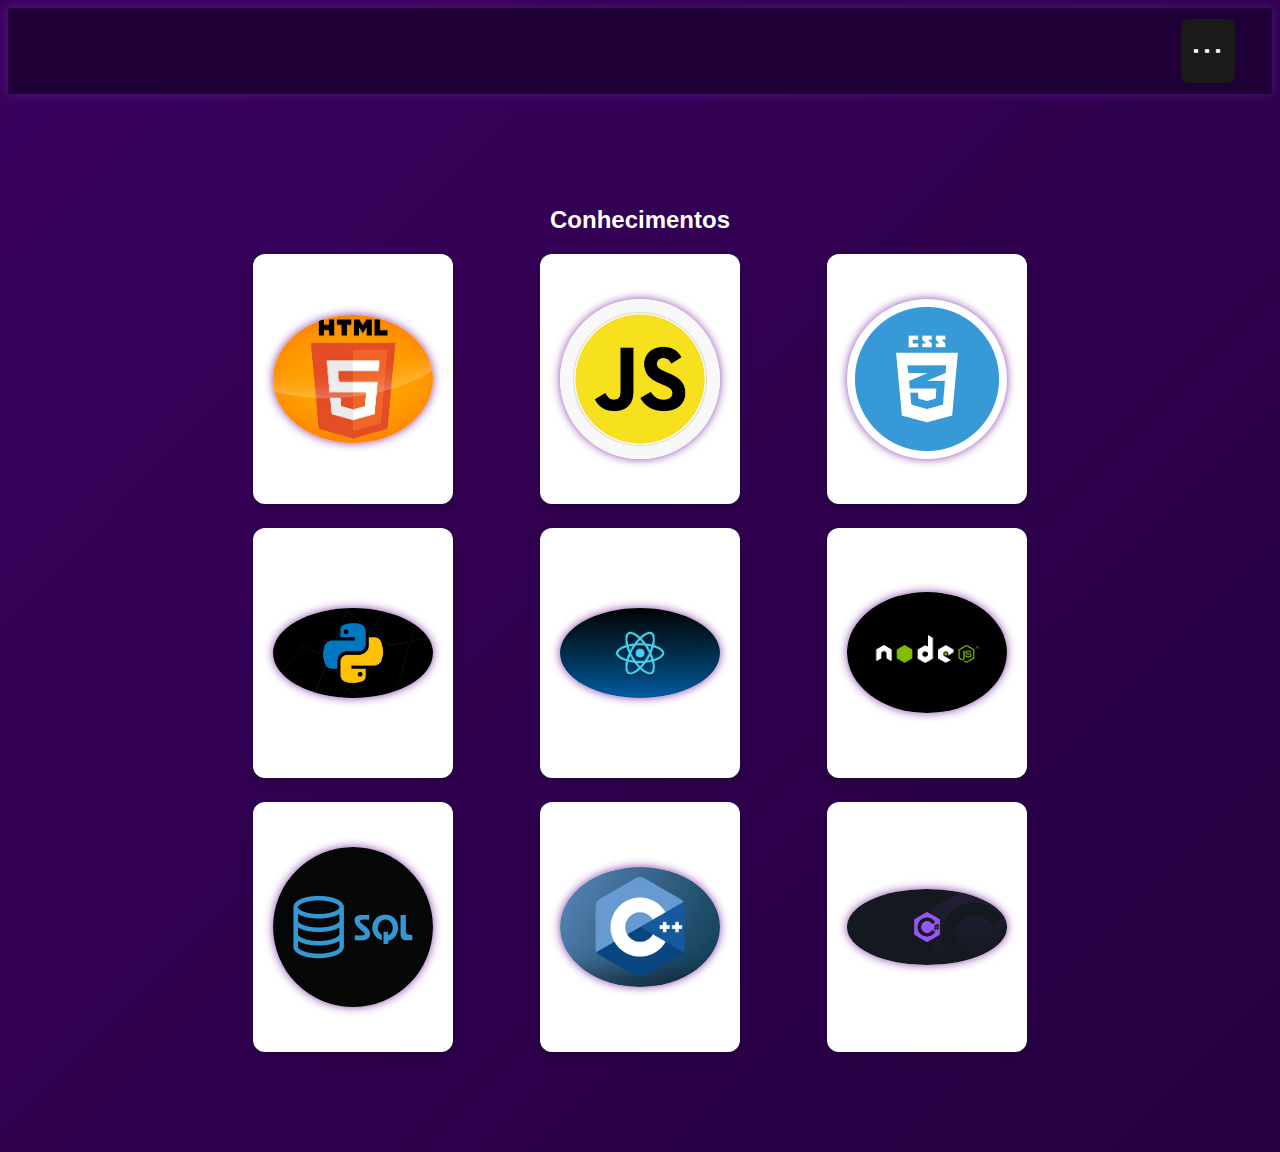
<file: habilidade.html>
<!DOCTYPE html>
<html lang="en">

<head>
    <meta charset="UTF-8">
    <meta name="viewport" content="width=device-width, initial-scale=1.0">
    <title>Habilidades - Matheus Viana</title>
    <link rel="stylesheet" href="styles.css">
</head>

<body>
    <nav class="top-nav">
        <div class="nav-left"></div>
        <div class="nav-right">
            <div class="menu-toggle" id="menu-toggle">⋮</div>
            <div class="dropdown-menu" id="dropdown-menu">
                <a href="index.html">Início</a>
                <a href="habilidade.html" class="active">Habilidades</a>
                <a href="projetos.html">Projetos</a>
                <a href="contato.html">Contato</a>
            </div>
        </div>
    </nav>
    <main class="content">
        <section class="card-section">
            <h2>Conhecimentos</h2>
            <div class="cards-container">
                <div class="card">
                    <div class="card-inner">
                        <div class="card-front">
                            <img src="Imagens/html.jpg" alt="HTML">
                        </div>
                        <div class="card-back">
                            <p>HTML é a linguagem usada para estruturar o conteúdo de páginas web, como títulos, parágrafos e imagens.
                                Exemplo: Usado para criar a estrutura de uma página de blog, com seções e formulários de contato.</p>
                        </div>
                    </div>
                </div>

                <div class="card">
                    <div class="card-inner">
                        <div class="card-front">
                            <img src="Imagens/js.webp" alt="JavaScript">
                        </div>
                        <div class="card-back">
                            <p>JavaScript adiciona interatividade às páginas web, como animações e interações com APIs.
                                Exemplo: Usado em sites de previsão do tempo para atualizar a página com dados em tempo real.</p>
                        </div>
                    </div>
                </div>

                <div class="card">
                    <div class="card-inner">
                        <div class="card-front">
                            <img src="Imagens/css.png" alt="CSS">
                        </div>
                        <div class="card-back">
                            <p>CSS estiliza a aparência das páginas web, definindo cores, fontes e layout.
                                Exemplo: Usado em lojas online para criar um layout atraente e responsivo.</p>
                        </div>
                    </div>
                </div>

                   <div class="card">
                    <div class="card-inner">
                        <div class="card-front">
                            <img src="Imagens/python.png" alt="Python">
                        </div>
                        <div class="card-back">
                            <p>Python é uma linguagem fácil de aprender, ideal para back-end e automação.
                                Exemplo: Usado em sistemas de gestão de estoque para processar dados e gerar relatórios.</p>
                        </div>
                    </div>
                </div>
                   <div class="card">
                    <div class="card-inner">
                        <div class="card-front">
                            <img src="Imagens/react.webp" alt="react">
                        </div>
                        <div class="card-back">
                            <p>React é uma biblioteca JavaScript para criar interfaces de usuário dinâmicas com componentes reutilizáveis.
                                Exemplo: Usado em dashboards de finanças para mostrar gráficos e dados em tempo real.</p>
                        </div>
                    </div>
                </div>
                   <div class="card">
                    <div class="card-inner">
                        <div class="card-front">
                            <img src="Imagens/node.png" alt="node">
                        </div>
                        <div class="card-back">
                            <p>Node.js permite rodar JavaScript no servidor, usado para criar APIs e back-end de aplicações.
                                Exemplo: Usado em chats em tempo real para enviar e armazenar mensagens.</p>
                        </div>
                    </div>
                </div>
                   <div class="card">
                    <div class="card-inner">
                        <div class="card-front">
                            <img src="Imagens/sql.webp" alt="SQL">
                        </div>
                        <div class="card-back">
                            <p>SQL é usado para gerenciar e consultar dados em bancos de dados relacionais.
                                Exemplo: Usado em sistemas de reservas de hotel para consultar e armazenar informações de reservas.</p>
                        </div>
                    </div>
                </div>
                   <div class="card">
                    <div class="card-inner">
                        <div class="card-front">
                            <img src="Imagens/c++.jpg" alt="c++">
                        </div>
                        <div class="card-back">
                            <p>C++ é uma linguagem de alto desempenho, ideal para sistemas que exigem grande poder de processamento.
                                Exemplo: Usado em jogos de computador para cálculos de física e movimentação de personagens.</p>
                        </div>
                    </div>
                </div>
                   <div class="card">
                    <div class="card-inner">
                        <div class="card-front">
                            <img src="Imagens/CSharp.png" alt="CSharp">
                        </div>
                        <div class="card-back">
                            <p>C# é uma linguagem usada para desenvolver aplicativos e jogos, especialmente com a plataforma .NET.
                                Exemplo: Usado em aplicativos de gestão de tarefas para criar e organizar tarefas.</p>
                        </div>
                    </div>
                </div>

            </div>


        </section>
    </main>

</body>
<script src="script.js"></script>

</html>
</file>
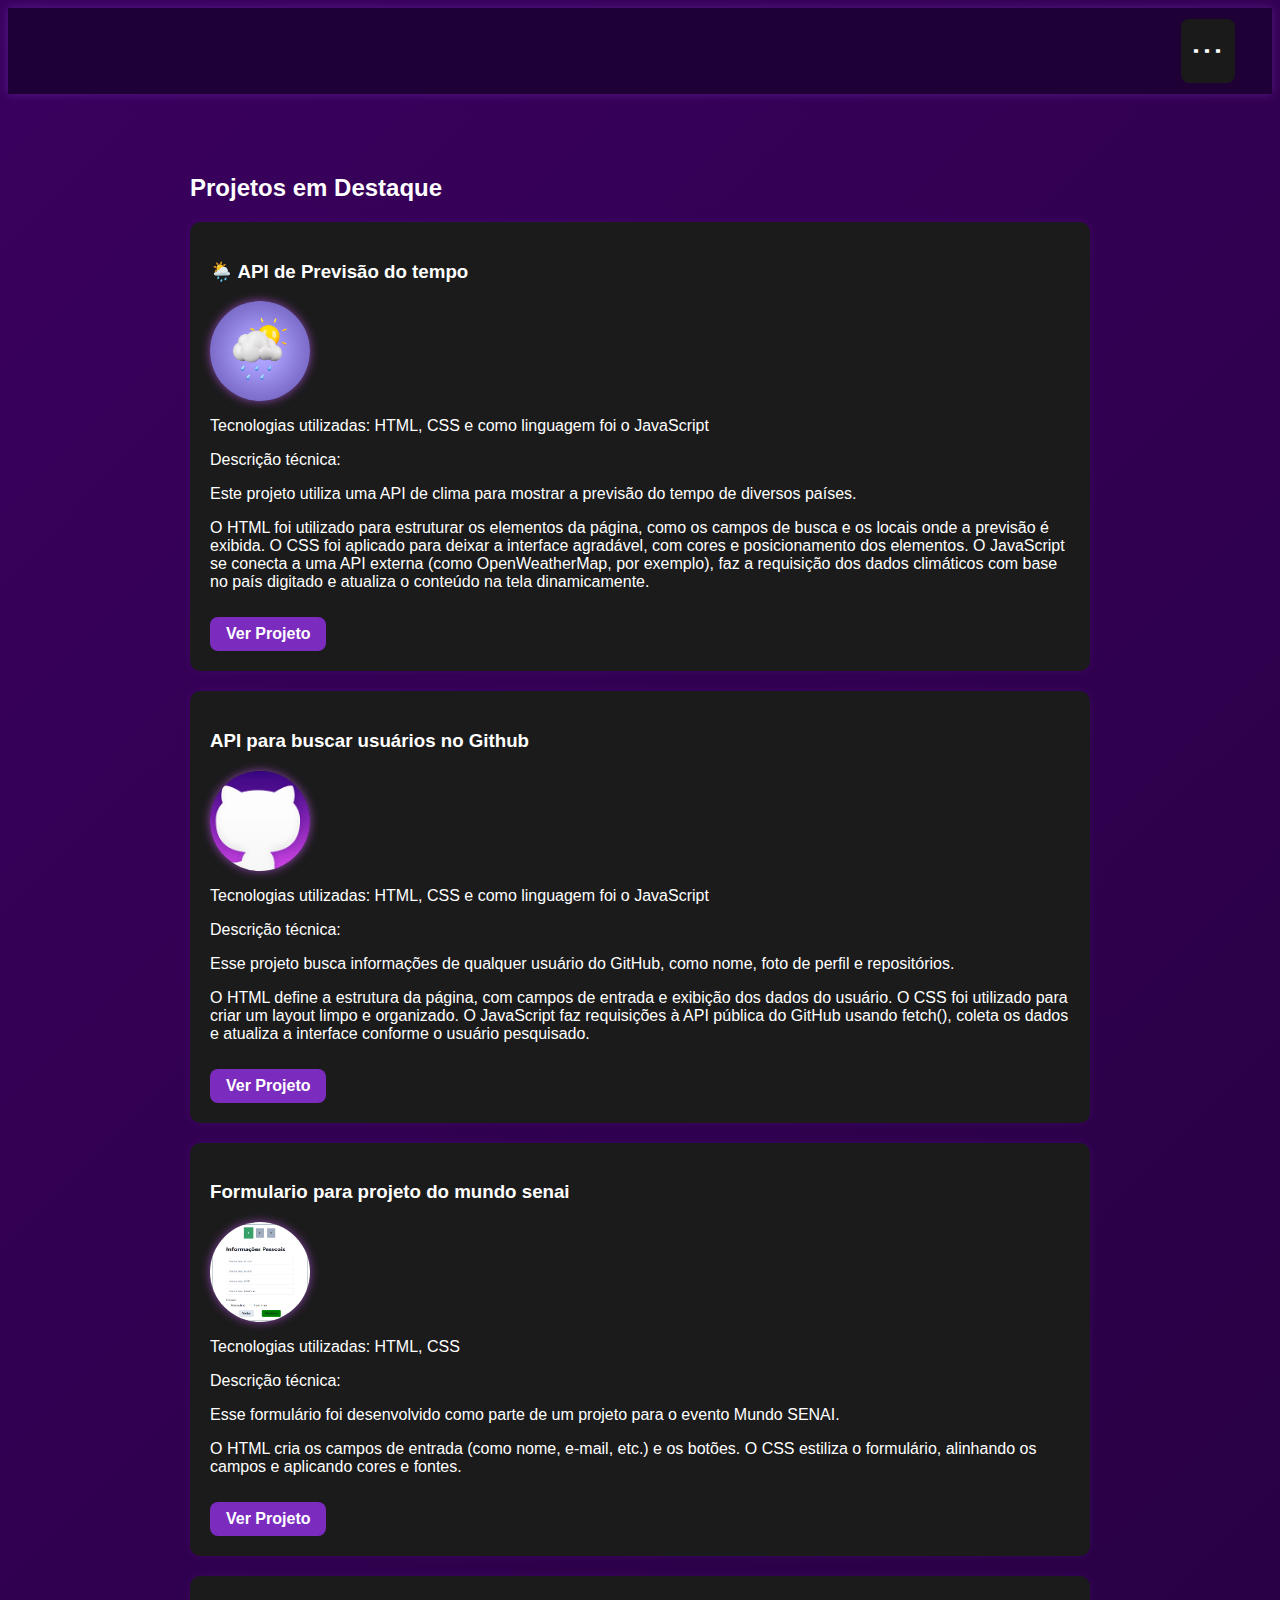
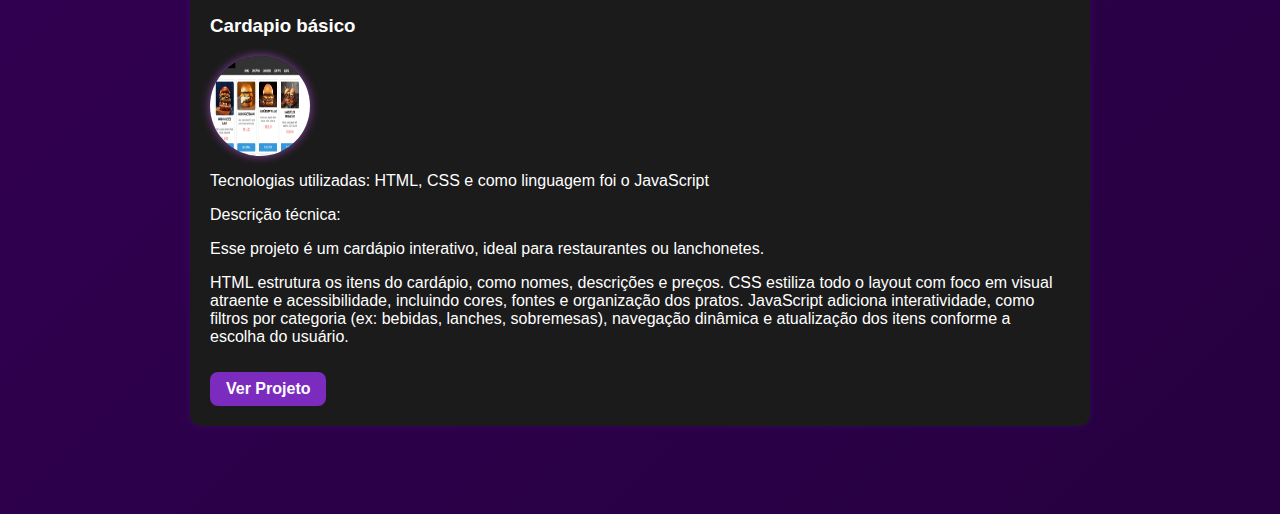
<file: projetos.html>
<html lang="pt-br">

<head>
  <meta charset="UTF-8">
  <meta name="viewport" content="width=device-width, initial-scale=1.0">
  <title>Projetos - Matheus Viana</title>
  <link rel="stylesheet" href="styles.css">
  
</head>

<body>
  <nav class="top-nav">
    <div class="nav-left">
     
    </div>
    <div class="nav-right">
      <div class="menu-toggle" id="menu-toggle">⋮</div>
      <div class="dropdown-menu" id="dropdown-menu">
      <a href="index.html">Início</a>
      <a href="habilidade.html">Habilidade</a>
      <a href="projetos.html" class="active">Projetos</a>
      <a href="contato.html">Contato</a>
      </div>
    </div>
  </nav>
  <main class="content">
    <h2>Projetos em Destaque</h2>
    <div class="project-list">
      <div class="project">
        <h3>🌦️ API de Previsão do tempo</h3>
        <img src="Imagens/nuvem.avif" alt="Imagem de Nuvem" />
        <p> Tecnologias utilizadas: HTML, CSS e como linguagem foi o JavaScript
        <p>Descrição técnica:</p>
       <p >Este projeto utiliza uma API de clima para mostrar a previsão do tempo de diversos países.</p>
       <p>O HTML foi utilizado para estruturar os elementos da página, como os campos de busca e os locais onde a previsão é exibida.
       O CSS foi aplicado para deixar a interface agradável, com cores e posicionamento dos elementos.
        O JavaScript se conecta a uma API externa (como OpenWeatherMap, por exemplo), faz a requisição dos dados climáticos com base no país digitado e atualiza o conteúdo na tela dinamicamente.</p>
        </p>
        <a href="https://matheus-viana1.github.io/AppPrevisao/" target="_blank" 
        class="btn-projeto">Ver Projeto</a>
      </div>



      <div class="project">
        <h3>API para buscar usuários no Github</h3>
        <img src="Imagens/gatogit.png" alt="Imagem de Gato" />
        <p>Tecnologias utilizadas: HTML, CSS e como linguagem foi o JavaScript</p>
        <p>Descrição técnica:</p>
        <p>Esse projeto busca informações de qualquer usuário do GitHub, como nome, foto de perfil e repositórios.</p>
        <p>
          O HTML define a estrutura da página, com campos de entrada e exibição dos dados do usuário.
          O CSS foi utilizado para criar um layout limpo e organizado.
          O JavaScript faz requisições à API pública do GitHub usando fetch(), coleta os dados e atualiza a interface conforme o usuário pesquisado.</p>
        <a href="https://api-github-bgcikbfqu-matheus-vianas-projects-10b3e8c5.vercel.app" target="_blank"
          class="btn-projeto1">Ver Projeto</a>
      </div>
    </div>

    <div class="project-list">
      <div class="project">
        <h3>Formulario para projeto do mundo senai</h3>
        <img src="Imagens/mundosenai.png" alt="">
        <p>Tecnologias utilizadas: HTML, CSS</p>
        <p>Descrição técnica:</p>
        <p>Esse formulário foi desenvolvido como parte de um projeto para o evento Mundo SENAI.</p>
        <p>O HTML cria os campos de entrada (como nome, e-mail, etc.) e os botões.
          O CSS estiliza o formulário, alinhando os campos e aplicando cores e fontes.
          </p>
        <a href="https://form-mundo-senai-g4pwgzvop-matheus-vianas-projects-10b3e8c5.vercel.app" target="_blank"
        class="btn-projeto2">Ver Projeto</a>
      </div>
    </div>

    <div class="project-list">
      <div class="project">
        <h3>Cardapio básico</h3>
        <img src="Imagens/Captura de tela 2025-05-19 084152.png" alt="Imagem de cardapio">
        <p>Tecnologias utilizadas: HTML, CSS e como linguagem foi o JavaScript</p>
        <p>Descrição técnica:</p>
        <p>Esse projeto é um cardápio interativo, ideal para restaurantes ou lanchonetes.</p>
        <p>
          HTML estrutura os itens do cardápio, como nomes, descrições e preços.
          CSS estiliza todo o layout com foco em visual atraente e acessibilidade, incluindo cores, fontes e organização dos pratos.
          JavaScript adiciona interatividade, como filtros por categoria (ex: bebidas, lanches, sobremesas), navegação dinâmica e atualização dos itens conforme a escolha do usuário.
        </p>

          <a href="https://card-3we5htxie-matheus-vianas-projects-10b3e8c5.vercel.app" target="_blank"
        class="btn-projeto2">Ver Projeto</a>
      </div>
    </div>




    </div>
  </main>

</body>
<script src="script.js"></script>

</html>
</file>
<file: styles.css>
body {
    background: linear-gradient(-45deg, #1f0036, #3a005e, #1f0036, #3a005e);
    background-size: 400% 400%;
    animation: gradientBackground 15s ease infinite;
    color: white;
    font-family: Arial, sans-serif;
  }

  @keyframes gradientBackground {
    0% {
      background-position: 0% 50%;
    }

    50% {
      background-position: 100% 50%;
    }

    100% {
      background-position: 0% 50%;
    }
  }


  nav {
    display: flex;
    justify-content: space-between;
    padding: 20px 40px;
    background-color: #1f0036;
    box-shadow: 0 0 10px rgba(166, 78, 244, 0.3);
    z-index: 10;
    position: sticky;
    top: 0;
  }

  nav a {
    color: #d6c5f4;
    margin-left: 20px;
    text-decoration: none;
    font-weight: 500;
    position: relative;
    transition: color 0.3s;
  }

  nav a::after {
    content: '';
    display: block;
    height: 2px;
    width: 0;
    background: #a64ef4;
    transition: width 0.3s;
    position: absolute;
    bottom: -4px;
    left: 0;
  }

  nav a:hover::after,
  nav a.active::after {
    width: 100%;
  }

  img {
    width: 100px;
    height: 100px;
    border-radius: 50%;
    animation: pulse 2.5s infinite;
    box-shadow: 0 0 10px #8e44ad;
    transition: transform 0.3s ease;
  }

  img:hover {
    transform: scale(1.05);
  }

  @keyframes pulse {
    0% {
      box-shadow: 0 0 10px #8e44ad;
    }

    50% {
      box-shadow: 0 0 20px #8e44ad;
    }

    100% {
      box-shadow: 0 0 10px #8e44ad;
    }
  }

  .img {
    width: 120px;
    height: 120px;
    object-fit: cover;
    border-radius: 50%;
    border: 3px solid #9f42ff;
    box-shadow: 0 0 20px rgba(159, 66, 255, 0.6);
    transition: transform 0.4s ease, box-shadow 0.4s ease;
  }

  .img:hover {
    transform: scale(1.05);
    box-shadow: 0 0 30px rgba(159, 66, 255, 0.9);
  }


  .hero {
    text-align: center;
    padding: 100px 20px;
    position: relative;
    overflow: hidden;
    animation: fadeIn 1.5s ease-in-out;
  }

  .hero h1 {
    font-size: 3.5rem;
    margin: 0;
    background: linear-gradient(90deg, #a64ef4, #832ad1);
    -webkit-background-clip: text;
    color: transparent;
  }

  .hero p {
    color: #ccc;
    font-size: 1.3rem;
    margin-top: 10px;
  }

  .profile-img {
    width: 100px;
    height: 100px;
    border-radius: 50%;
    border: 2px solid #fff;
    margin-bottom: 20px;
    object-fit: cover;
    box-shadow: 0 0 10px rgba(255, 255, 255, 0.2);
  }

  .social-links {
    text-align: center;
    margin-top: 20px;
  }

  .social-icons {
    display: flex;
    justify-content: center;
    gap: 3px;
    margin-top: 10px;
  }

  .social-icons a {
    display: flex;
    align-items: center;
    gap: 8px;
    text-decoration: none;
    color: white;
    font-weight: bold;
  }

  .top-nav {
    display: flex;
    justify-content: space-between;
    align-items: center;
    padding: 1rem 2rem;
  }

  .menu-toggle {
    cursor: pointer;
    font-size: 1.5rem;
    color: #fff;
  }

  .dropdown-menu {
    display: none;
    flex-direction: column;
    position: absolute;
    top: 60px;
    right: 2rem;
    background-color: #222;
    border: 1px solid #444;
    border-radius: 5px;
    padding: 0.5rem;
  }

  .dropdown-menu a {
    padding: 0.5rem;
    text-decoration: none;
    color: #fff;
  }

  .dropdown-menu.open {
    display: flex;
  }

  .light-mode {
    background-color: #fff;
    color: #000;
  }


  .social-icons img {
    width: 24px;
    height: 24px;
  }

  .social-icon {
    width: 32px;
    height: 32px;
    vertical-align: middle;
    transition: transform 0.3s ease;
  }

  .social-icon:hover {
    transform: scale(1.1);
  }

  .card-section {
    padding: 2rem;
    text-align: center;
  }

  .cards-container {
    display: grid;
    grid-template-columns: repeat(3, 1fr);
    gap: 1.5rem;
    justify-items: center;
  }

  .card {
    width: 200px;
    height: 250px;
    perspective: 1000px;
  }

  .card-inner {
    width: 100%;
    height: 100%;
    position: relative;
    transform-style: preserve-3d;
    transition: transform 0.8s;
  }

  .card:hover .card-inner {
    transform: rotateY(180deg);
  }

  .card-front,
  .card-back {
    position: absolute;
    width: 100%;
    height: 100%;
    backface-visibility: hidden;
    border-radius: 12px;
    overflow: hidden;
    box-shadow: 0 4px 8px rgba(0, 0, 0, 0.2);
  }

  .card-front {
    background: #fff;
    display: flex;
    align-items: center;
    justify-content: center;
  }

  .card-front img {
    width: 80%;
    height: auto;
  }

  .card-back {
    background: #6a0dad;
    color: white;
    transform: rotateY(180deg);
    display: flex;
    align-items: center;
    justify-content: center;
    padding: 1rem;
    box-sizing: border-box;
  }

  .menu-toggle {
    font-size: 2rem;
    transform: rotate(90deg);
    background-color: #1a1a1a;
    color: white;
    padding: 0.5rem 1rem;
    border-radius: 8px;
    cursor: pointer;
    transition: background-color 0.3s, transform 0.3s;
  }

  .menu-toggle:hover {
    background-color: #333;
    transform: rotate(90deg) scale(1.1);
  }

  @media (max-width: 768px) {
    .cards-container {
      grid-template-columns: repeat(2, 1fr);
    }
  }

  @media (max-width: 480px) {
    .cards-container {
      grid-template-columns: 1fr;
    }
  }


  .wave {
    width: 100%;
    height: 200px;
    background: url('wave-purple.svg') no-repeat bottom center;
    background-size: cover;
    position: absolute;
    bottom: 0;
    left: 0;
    z-index: -1;
  }

  .content {
    padding: 60px 40px;
    max-width: 900px;
    margin: auto;
  }

  .project-list .project {
    background-color: #1b1b1b;
    padding: 20px;
    border-radius: 10px;
    margin-bottom: 20px;
    box-shadow: 0 0 10px rgba(166, 78, 244, 0.1);
    transition: transform 0.3s;
  }

  .project-list .project:hover {
    transform: scale(1.02);
  }

  .btn-projeto {
    display: inline-block;
    margin-top: 10px;
    padding: 8px 16px;
    background-color: #7b2cbf;
    color: white;
    text-decoration: none;
    border-radius: 8px;
    font-weight: bold;
    transition: background-color 0.3s ease;
  }

  .btn-projeto:hover {
    background-color: #5a189a;
  }

  .btn-projeto1 {
    display: inline-block;
    margin-top: 10px;
    padding: 8px 16px;
    background-color: #7b2cbf;
    color: white;
    text-decoration: none;
    border-radius: 8px;
    font-weight: bold;
    transition: background-color 0.3s ease;
  }

  .btn-projeto1:hover {
    background-color: #5a189a;
  }

  .btn-projeto2 {
    display: inline-block;
    margin-top: 10px;
    padding: 8px 16px;
    background-color: #7b2cbf;
    color: white;
    text-decoration: none;
    border-radius: 8px;
    font-weight: bold;
    transition: background-color 0.3s ease;
  }

  .btn-projeto2:hover {
    background-color: #5a189a;
  }



  .contact-form {
    display: flex;
    flex-direction: column;
    gap: 15px;
  }

  .contact-form input,
  .contact-form textarea {
    padding: 12px;
    border-radius: 8px;
    border: none;
    font-size: 1rem;
    background-color: #222;
    color: white;
  }

  .contact-form textarea {
    resize: vertical;
    min-height: 120px;
  }


  .contact-form button {
    background-color: #a64ef4;
    color: white;
    border: none;
    padding: 12px;
    border-radius: 8px;
    font-size: 1rem;
    cursor: pointer;
    transition: background-color 0.3s;
  }

  .contact-form button:hover {
    background-color: #832ad1;
  }

  @keyframes fadeIn {
    from {
      opacity: 0;
      transform: translateY(20px);
    }

    to {
      opacity: 1;
      transform: translateY(0);
    }
  }
</file>
